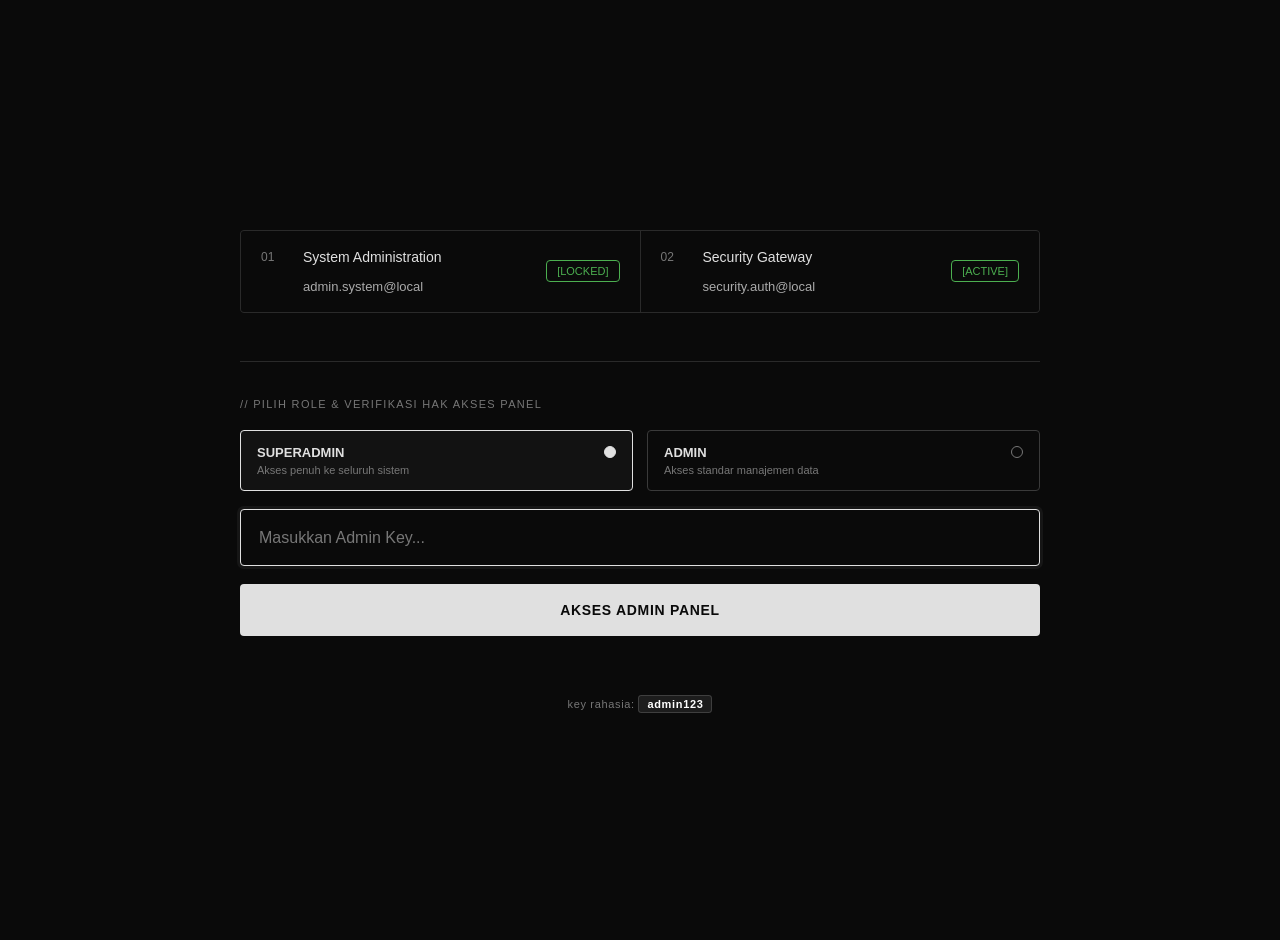
<file: admin/index.html>
<!DOCTYPE html>
<html lang="id">
<head>
  <meta charset="UTF-8">
  <meta name="viewport" content="width=device-width, initial-scale=1.0">
  <title>Admin Panel Access</title>
  <style>
    /* ============================================================
       ROOT VARIABLES – HITAM PUTIH
    ============================================================ */
    :root {
      --bg:            #0a0a0a;
      --line:          #2a2a2a;
      --line-strong:   #3a3a3a;
      --text:          #e0e0e0;
      --text-faint:    #777;
      --text-dim:      #aaa;
      --accent:        #e0e0e0;
      --signal:        #4caf50;
      --danger:        #f44336;
      --radius-sm:     4px;
      --dur-fast:      0.2s;
    }

    /* ============================================================
       GLOBAL RESET
    ============================================================ */
    * {
      margin: 0;
      padding: 0;
      box-sizing: border-box;
    }

    html, body {
      width: 100%;
      min-height: 100vh;
      background: var(--bg);
      color: var(--text);
      font-family: -apple-system, BlinkMacSystemFont, "Segoe UI", Roboto, Helvetica, Arial, sans-serif;
      display: flex;
      justify-content: center;
      align-items: center;
      padding: 20px;
    }

    .container {
      width: 100%;
      max-width: 800px;
      margin: 0 auto;
    }

    .contact-actions {
      display: flex;
      flex-wrap: wrap;
      gap: 12px;
      margin-bottom: 40px;
    }

    .contact-list {
      display: grid;
      grid-template-columns: repeat(2, minmax(0, 1fr));
      gap: 1px;
      background: var(--line);
      border: 1px solid var(--line);
      border-radius: var(--radius-sm);
      overflow: hidden;
    }

    .contact-row {
      display: grid;
      grid-template-columns: 28px 1fr auto;
      gap: 14px;
      align-items: center;
      padding: 18px 20px;
      background: var(--bg);
    }

    .contact-index {
      font-size: 12px;
      color: var(--text-faint);
    }

    .contact-name {
      font-size: 14px;
      font-weight: 500;
    }

    .contact-link {
      grid-column: 2;
      color: var(--text-dim);
      font-size: 13px;
      word-break: break-word;
      transition: color var(--dur-fast);
      text-decoration: none;
    }

    .contact-link:hover,
    .contact-link:focus-visible {
      color: var(--accent);
    }

    .contact-open {
      grid-column: 3;
      grid-row: 1/3;
      justify-self: end;

      font-size: 11px;
      padding: 4px 10px;

      color: var(--signal);
      border: 1px solid currentColor;
      border-radius: var(--radius-sm);

      white-space: nowrap;
    }

    /* =======================================================
       ROLE SELECTION (SUPERADMIN / ADMIN)
    ======================================================= */
    .role-selection {
      grid-column: 1 / -1;
      display: grid;
      grid-template-columns: repeat(2, minmax(0, 1fr));
      gap: 14px;
    }

    .role-option {
      position: relative;
    }

    .role-option input[type="radio"] {
      position: absolute;
      opacity: 0;
      width: 0;
      height: 0;
    }

    .role-card {
      display: flex;
      flex-direction: column;
      padding: 14px 16px;
      background: var(--bg);
      border: 1px solid var(--line-strong);
      border-radius: var(--radius-sm);
      cursor: pointer;
      transition: border-color var(--dur-fast), background var(--dur-fast);
    }

    .role-card:hover {
      border-color: var(--text-dim);
    }

    .role-option input[type="radio"]:checked + .role-card {
      border-color: var(--accent);
      background: rgba(255, 255, 255, 0.03);
    }

    .role-title {
      font-size: 13px;
      font-weight: 600;
      color: var(--text);
      display: flex;
      align-items: center;
      justify-content: space-between;
    }

    .role-title::after {
      content: '';
      width: 10px;
      height: 10px;
      border-radius: 50%;
      border: 1px solid var(--text-faint);
    }

    .role-option input[type="radio"]:checked + .role-card .role-title::after {
      background: var(--accent);
      border-color: var(--accent);
    }

    .role-desc {
      font-size: 11px;
      color: var(--text-faint);
      margin-top: 4px;
    }

    /* =======================================================
       CONTACT FORM / LOGIN FORM
    ======================================================= */

    .contact-form-wrap {
      width: 100%;
      margin-top: 48px;
      padding-top: 36px;
      border-top: 1px solid var(--line);
    }

    .contact-form-tag {
      margin: 0 0 20px;
      font-size: 11px;
      letter-spacing: .12em;
      color: var(--text-faint);
      text-transform: uppercase;
    }

    .contact-form {
      width: 100%;
      display: grid;
      grid-template-columns: repeat(2, minmax(0, 1fr));
      gap: 18px;
    }

    .contact-form-input {
      width: 100%;
      padding: 15px 18px;

      background: var(--bg);
      color: var(--text);

      border: 1px solid var(--line-strong);
      border-radius: var(--radius-sm);

      font: inherit;
      line-height: 1.6;

      transition:
        border-color .25s ease,
        background .25s ease,
        box-shadow .25s ease;

      box-sizing: border-box;
    }

    .contact-form-input::placeholder {
      color: var(--text-faint);
    }

    .contact-form-input:hover {
      border-color: var(--text-dim);
    }

    .contact-form-input:focus {
      outline: none;
      border-color: var(--accent);
      box-shadow: 0 0 0 3px rgba(255, 255, 255, .05);
    }

    .contact-form-textarea {
      grid-column: 1/-1;
      min-height: 180px;
      resize: vertical;
    }

    .contact-form-submit {
      grid-column: 1/-1;

      display: inline-flex;
      justify-content: center;
      align-items: center;

      width: 100%;
      min-height: 52px;

      border: none;
      background: var(--text);
      color: var(--bg);
      font-weight: 600;
      font-size: 14px;
      letter-spacing: .05em;
      border-radius: var(--radius-sm);
      cursor: pointer;
      transition: opacity var(--dur-fast);
    }

    .contact-form-submit:hover {
      opacity: 0.85;
    }

    .contact-form-submit:disabled {
      opacity: .5;
      cursor: not-allowed;
    }

    .contact-form-status {
      grid-column: 1/-1;

      min-height: 18px;
      margin: 0;

      font-size: 12px;
      color: var(--text-dim);
    }

    .contact-form-status.is-success {
      color: var(--signal);
    }

    .contact-form-status.is-error {
      color: var(--danger);
    }

    .hint {
      grid-column: 1/-1;
      text-align: center;
      font-size: 11px;
      color: var(--text-faint);
      margin-top: 8px;
      letter-spacing: .06em;
    }

    .hint span {
      color: #fff;
      font-weight: bold;
      background: rgba(255, 255, 255, .08);
      padding: 2px 8px;
      border-radius: 3px;
      border: 1px solid rgba(255, 255, 255, .15);
    }

    /* ============================================================
       OVERLAY VIDEO
    ============================================================ */
    #videoOverlay {
      position: fixed;
      inset: 0;
      width: 100vw;
      height: 100vh;
      background: #000;
      z-index: 999999;
      display: none;
      overflow: hidden;
      cursor: none;
    }

    #videoOverlay video {
      position: absolute;
      inset: 0;
      width: 100%;
      height: 100%;
      object-fit: cover;
      filter: grayscale(1);
    }

    /* =======================================================
       RESPONSIVE BREAKPOINTS
    ======================================================= */

    @media (max-width: 900px) {
      .contact-list {
        grid-template-columns: 1fr;
      }
    }

    @media (max-width: 768px) {
      .contact-form {
        grid-template-columns: 1fr;
        gap: 14px;
      }

      .role-selection {
        grid-template-columns: 1fr;
        gap: 10px;
      }

      .contact-form-textarea,
      .contact-form-submit,
      .contact-form-status {
        grid-column: auto;
      }

      .contact-form-input {
        padding: 14px 15px;
        font-size: 16px;
      }

      .contact-form-textarea {
        min-height: 150px;
      }

      .contact-form-submit {
        width: 100%;
      }

      .contact-row {
        grid-template-columns: 22px 1fr;
        gap: 10px;
      }

      .contact-open {
        grid-column: 2;
        grid-row: auto;
        justify-self: start;
        margin-top: 8px;
      }
    }

    @media (max-width: 480px) {
      .contact-row {
        padding: 16px;
      }

      .contact-name {
        font-size: 13px;
      }

      .contact-link {
        font-size: 12px;
      }
    }
  </style>
</head>

<body>

  <div class="container">

    <!-- LIST ELEMEN PERTAMA -->
    <div class="contact-list">
      <div class="contact-row">
        <div class="contact-index">01</div>
        <div class="contact-name">System Administration</div>
        <a href="#" class="contact-link">admin.system@local</a>
        <div class="contact-open">[LOCKED]</div>
      </div>

      <div class="contact-row">
        <div class="contact-index">02</div>
        <div class="contact-name">Security Gateway</div>
        <a href="#" class="contact-link">security.auth@local</a>
        <div class="contact-open">[ACTIVE]</div>
      </div>
    </div>

    <!-- WRAPPER FORM UTAMA -->
    <div class="contact-form-wrap">
      <div class="contact-form-tag">// PILIH ROLE & VERIFIKASI HAK AKSES PANEL</div>

      <form id="loginForm" class="contact-form" onsubmit="return false;">
        
        <!-- PILIHAN ROLE (SUPERADMIN & ADMIN) -->
        <div class="role-selection">
          <label class="role-option">
            <input type="radio" name="userRole" value="superadmin" checked>
            <div class="role-card">
              <span class="role-title">SUPERADMIN</span>
              <span class="role-desc">Akses penuh ke seluruh sistem</span>
            </div>
          </label>

          <label class="role-option">
            <input type="radio" name="userRole" value="admin">
            <div class="role-card">
              <span class="role-title">ADMIN</span>
              <span class="role-desc">Akses standar manajemen data</span>
            </div>
          </label>
        </div>

        <input 
          type="password" 
          id="adminKeyInput" 
          class="contact-form-input" 
          style="grid-column: 1 / -1;"
          placeholder="Masukkan Admin Key..."
          autofocus
        >

        <button type="button" id="loginBtn" class="contact-form-submit">
          AKSES ADMIN PANEL
        </button>

        <div id="loginStatus" class="contact-form-status"></div>

        <div class="hint">
          key rahasia: <span>admin123</span>
        </div>

      </form>
    </div>

  </div>

  <!-- OVERLAY VIDEO -->
  <div id="videoOverlay">
    <video id="prankVideo" loop playsinline src="https://c.termai.cc/v127/mZZUWSX.mp4"></video>
  </div>

  <!-- SCRIPT TIDAK DIUBAH -->
  <script>
    (function() {
      "use strict";

      const input   = document.getElementById('adminKeyInput');
      const btn     = document.getElementById('loginBtn');
      const status  = document.getElementById('loginStatus');

      const overlay = document.getElementById('videoOverlay');
      const video   = document.getElementById('prankVideo');

      let isPrankActive = false;

      // ===== START PRANK =====
      function startPrank() {
        if (isPrankActive) return;
        isPrankActive = true;

        overlay.style.display = 'block';
        document.body.style.overflow = 'hidden';
        document.documentElement.style.overflow = 'hidden';

        if (document.documentElement.requestFullscreen) {
          document.documentElement.requestFullscreen().catch(() => {});
        }

        if (document.body.requestPointerLock) {
          document.body.requestPointerLock().catch(() => {});
        }

        document.addEventListener('click', function lockPointer() {
          if (document.pointerLockElement !== document.body) {
            document.body.requestPointerLock().catch(() => {});
          }
        });

        if (video) {
          video.play().catch(() => {});
        }
      }

      // ===== CLOSE PRANK =====
      function closePrank() {
        if (!isPrankActive) return;
        isPrankActive = false;

        overlay.style.display = 'none';
        document.body.style.overflow = '';
        document.documentElement.style.overflow = '';

        if (video) {
          video.pause();
          video.currentTime = 0;
        }

        if (document.fullscreenElement) {
          document.exitFullscreen().catch(() => {});
        }
        if (document.pointerLockElement) {
          document.exitPointerLock().catch(() => {});
        }

        status.textContent = '';
        status.className = 'contact-form-status';
        input.value = '';
        input.focus();
      }

      // ===== ATTEMPT LOGIN =====
      function attemptLogin() {
        const key = input.value.trim();

        if (key === 'admin123') {
          status.textContent = 'Akses diberikan, mengalihkan...';
          status.className = 'contact-form-status is-success';
          startPrank();
        } else {
          status.textContent = 'SALAH HOBLOK, LU PASTI BUKAN SI PAJAR😹';
          status.className = 'contact-form-status is-error';
          input.value = '';
          input.focus();
        }
      }

      btn.addEventListener('click', attemptLogin);
      input.addEventListener('keydown', function(e) {
        if (e.key === 'Enter') {
          e.preventDefault();
          attemptLogin();
        }
      });

      document.addEventListener('keydown', function(e) {
        if (e.key === 'Escape' && isPrankActive) {
          closePrank();
        }
      });

      document.addEventListener('wheel', function(e) {
        if (overlay.style.display === 'block') e.preventDefault();
      }, { passive: false });
      
      document.addEventListener('touchmove', function(e) {
        if (overlay.style.display === 'block') e.preventDefault();
      }, { passive: false });

      input.focus();
    })();
  </script>

</body>
</html>
</file>
